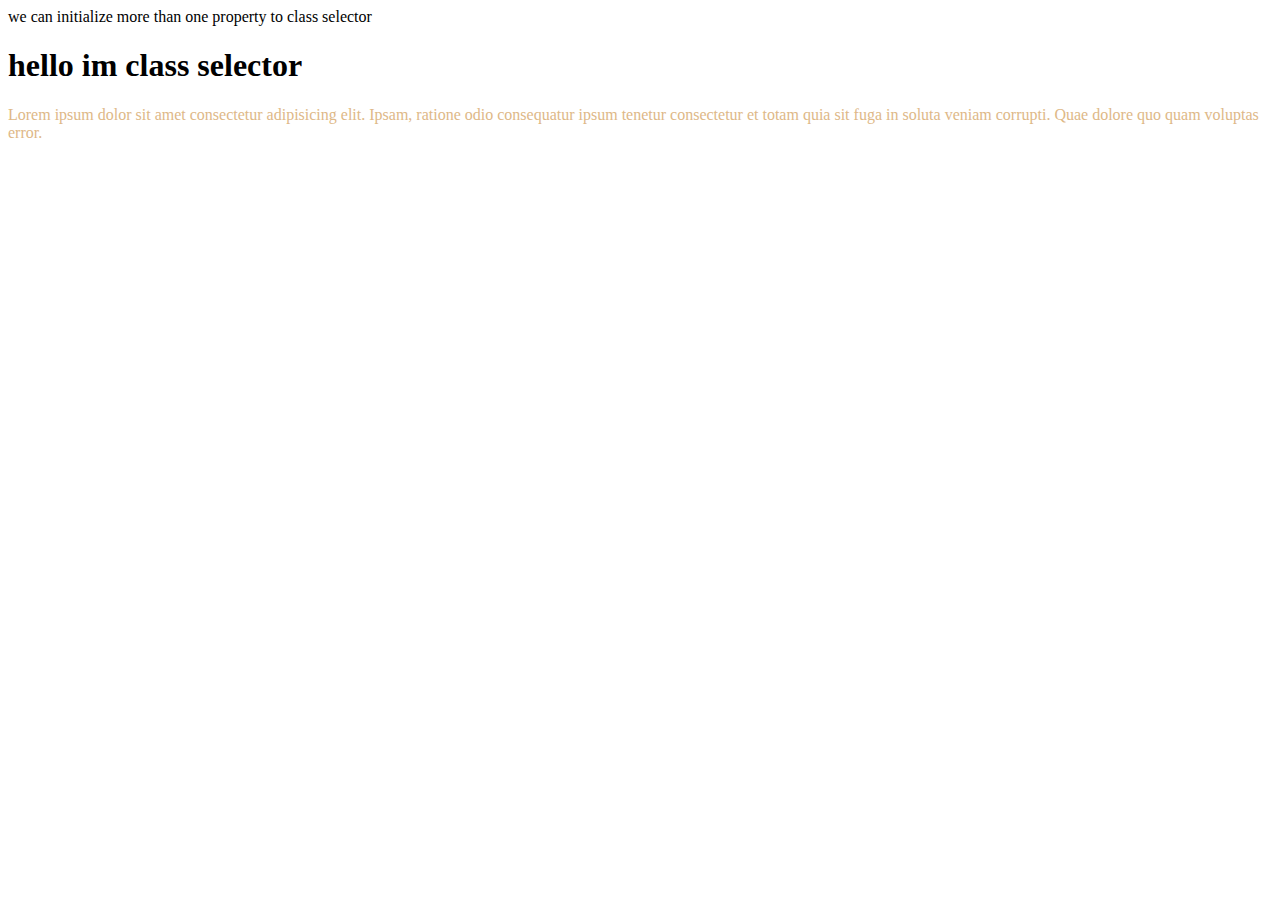
<file: HTML folder/index.html>
<!DOCTYPE html>
<html lang="en">
<head>
    <meta charset="UTF-8">
    <meta http-equiv="X-UA-Compatible" content="IE=edge">
    <meta name="viewport" content="width=device-width, initial-scale=1.0">
    <title>Document</title>
    <style>
        tag selector
        h1
        {
           color: red;
        }
        p
        {
            color: burlywood;
        }
        id selector
        #first
        {
            color: blueviolet;
        }
        #second
        {
            color: blue;
        }

        we cannot initialize two properties to one tag
        #other
        {
            font-family: cursive;
            font-weight: 1.7em;

        }
    </style>
    
</head>
<body>
    <!---<h1 id="first other">Welcome to css</h1>
    <h1 id="second">Welcome to html</h1>--->

    we can initialize more than one property to class selector
    <h1 class="first other">hello im class selector</h1>

    <p>Lorem ipsum dolor sit amet consectetur adipisicing elit. Ipsam, ratione odio consequatur ipsum tenetur consectetur et totam quia sit fuga in soluta veniam corrupti. Quae dolore quo quam voluptas error. </p>
</body>
</html>
</file>
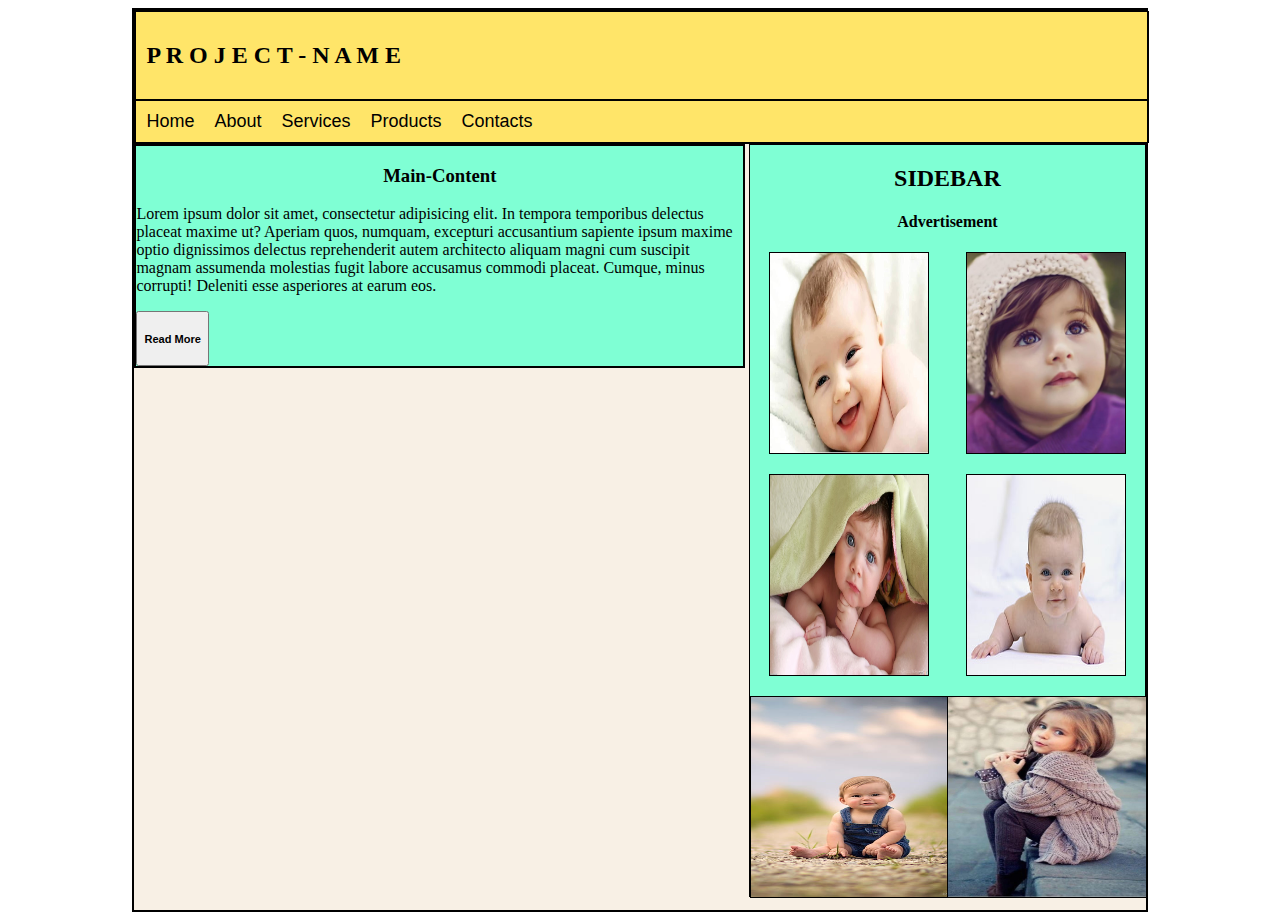
<file: HTML folder/5-Template.html>
<!DOCTYPE html>
<html lang="en">

<head>
    <meta charset="UTF-8">
    <meta http-equiv="X-UA-Compatible" content="IE=edge">
    <meta name="viewport" content="width=device-width, initial-scale=1.0">
    <title>Document</title>
</head>
<link rel="stylesheet" href="../CSS folder/5-Template.css">

<body>
    <div class="container">

        <div class="main-logo-menu">

            <div class="logo">
                <h2>
                    P R O J E C T - N A M E
                </h2>
            </div>
            <div class="menu">
                <a href="#">Home</a>
                <a href="#">About</a>
                <a href="#">Services</a>
                <a href="#">Products</a>
                <a href="#">Contacts</a>
            </div>

        </div>
        <!-- <div class="middle"> -->
        <div class="main-content">
            <h3>Main-Content</h3>
            <p>Lorem ipsum dolor sit amet, consectetur adipisicing elit. In tempora temporibus delectus placeat maxime
                ut? Aperiam quos, numquam, excepturi accusantium sapiente ipsum maxime optio dignissimos delectus
                reprehenderit autem architecto aliquam magni cum suscipit magnam assumenda molestias fugit labore
                accusamus commodi placeat. Cumque, minus corrupti! Deleniti esse asperiores at earum eos.</p>

            <button>
                <h5>Read More</h2>
            </button>
        </div>
        <!-- <div class="heading-box1">
                <div class="h-box">
                    <div class="h-box1">
        
                    </div>
                    <div class="h-box2">
        
                    </div>
                </div>
        
            </div> -->

        <div class="Sidebar">
            <h2>SIDEBAR</h2>
            <h4>Advertisement</h4>
            <div class="BOX1">

                <div class="box1">
                    <img src="../images/babypic-1.jpg">

                </div>
                <div class="box2">
                    <img src="../images/baby-pic-2.jpg">
                </div>
            </div>
            <div class="BOX2">
                <div class="box3">
                    <img src="../images/babypic-3.jpg">
                </div>
                <div class="box4">
                    <img src="../images/babypic-4.jpg">
                </div>
            </div>

            <div class="BOX3">

                <div class="box5">
                    <img src="../images/babypic-7.jpg">

                </div>
                <div class="box6">
                    <img src="../images/babypic-6.jpg">
                </div>


            </div>



        </div>

        <!-- </div> -->

    </div>
</body>

</html>
</file>
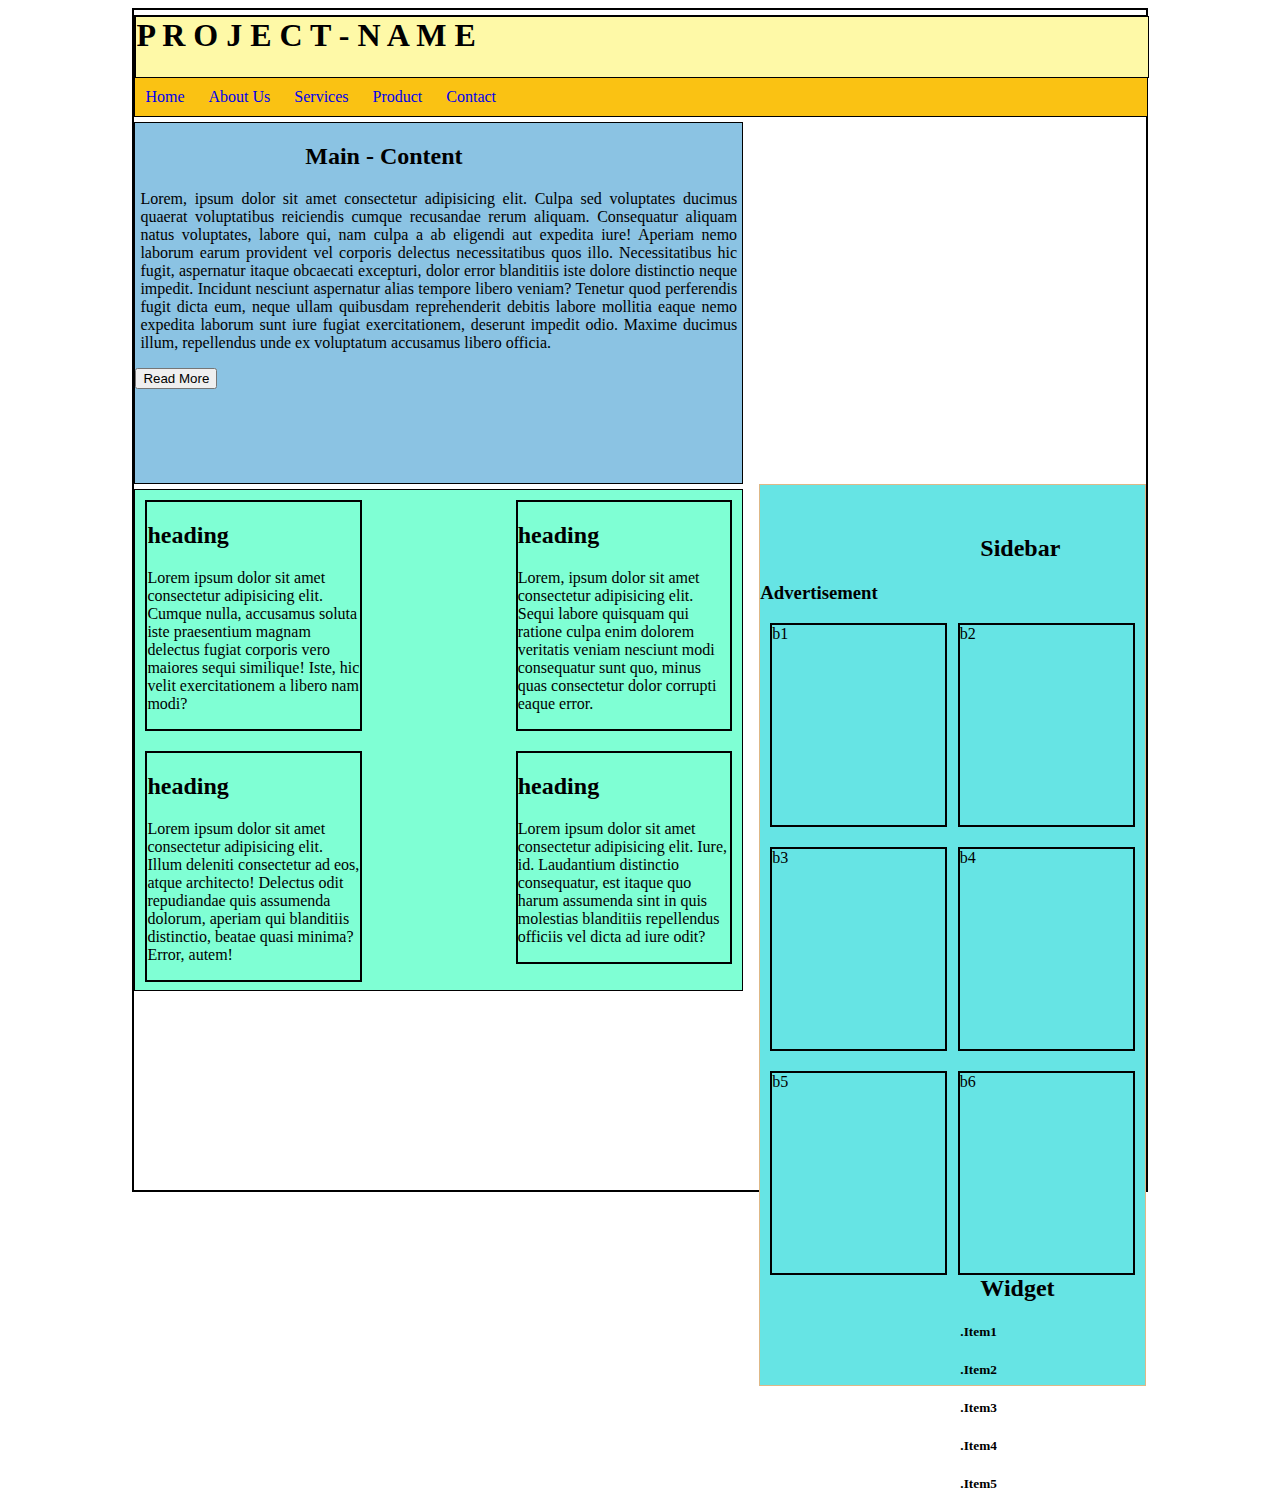
<file: HTML folder/6-Template.html>
<!DOCTYPE html>
<html lang="en">

<head>
    <meta charset="UTF-8">
    <meta http-equiv="X-UA-Compatible" content="IE=edge">
    <meta name="viewport" content="width=device-width, initial-scale=1.0">
    <title>Document</title>
</head>
<link rel="stylesheet" href="../CSS folder/6-Template.css">

<body>
    <!-- mainbox -->
    <div class="Wrapper">
        <div class="main-logo-menu">
            <div class="logo">
                <h1>P R O J E C T - N A M E</h1>
            </div>
            <div class="menu">
                <a href="#">Home</a>
                <a href="#">About Us</a>
                <a href="#">Services</a>
                <a href="#">Product</a>
                <a href="#">Contact</a>
            </div>


        </div>

        <div class="left-slider">

            <div class="con1">
                <h2>Main - Content</h2>
                <p>Lorem, ipsum dolor sit amet consectetur adipisicing elit. Culpa sed voluptates ducimus quaerat
                    voluptatibus reiciendis cumque recusandae rerum aliquam. Consequatur aliquam natus voluptates, labore
                    qui, nam culpa a ab eligendi aut expedita iure! Aperiam nemo laborum earum provident vel corporis
                    delectus necessitatibus quos illo. Necessitatibus hic fugit, aspernatur itaque obcaecati excepturi,
                    dolor error blanditiis iste dolore distinctio neque impedit. Incidunt nesciunt aspernatur alias tempore
                    libero veniam? Tenetur quod perferendis fugit dicta eum, neque ullam quibusdam reprehenderit debitis
                    labore mollitia eaque nemo expedita laborum sunt iure fugiat exercitationem, deserunt impedit odio.
                    Maxime ducimus illum, repellendus unde ex voluptatum accusamus libero officia.</p>
    
                <button>Read More</button>
            </div>

        </div>

        <div class="con3">

            <div class="head1">
                <h2>heading</h2>

                <p>Lorem ipsum dolor sit amet consectetur adipisicing elit. Cumque nulla, accusamus soluta iste
                    praesentium magnam delectus fugiat corporis vero maiores sequi similique! Iste, hic velit
                    exercitationem a libero nam modi?</p>
            </div>
            <div class="head2">
                <h2>heading</h2>

                <p>Lorem, ipsum dolor sit amet consectetur adipisicing elit. Sequi labore quisquam qui ratione culpa
                    enim dolorem veritatis veniam nesciunt modi consequatur sunt quo, minus quas consectetur dolor
                    corrupti eaque error.</p>
            </div>
            <div class="head3">
                <h2>heading</h2>

                <p>Lorem ipsum dolor sit amet consectetur adipisicing elit. Illum deleniti consectetur ad eos, atque
                    architecto! Delectus odit repudiandae quis assumenda dolorum, aperiam qui blanditiis distinctio,
                    beatae quasi minima? Error, autem!</p>
            </div>
            <div class="head4">
                <h2>heading</h2>

                <p>Lorem ipsum dolor sit amet consectetur adipisicing elit. Iure, id. Laudantium distinctio consequatur,
                    est itaque quo harum assumenda sint in quis molestias blanditiis repellendus officiis vel dicta ad
                    iure odit?</p>
            </div>
        </div>


        <div class="right-slider">

            <div class="con2">
                <h2>Sidebar</h2>
                <h3>Advertisement</h3>
                <div class="BOX1">
    
                    <div class="box1">
                        b1
                    </div>
                    <div class="box2">
                        b2
                    </div>
    
                </div>
    
                <div class="BOX2">
    
                    <div class="box3">
                        b3
                    </div>
                    <div class="box4">
                        b4
                    </div>
    
                </div>
    
                <div class="BOX3">
    
                    <div class="box5">
                        b5
                    </div>
                    <div class="box6">
                        b6
                    </div>
    
                </div>
    
                 
                <!-- <h2>Widjet</h2>
    
                    <ul>
                        <li class="list">list 1</li>
                        <li class="list">list 2</li>
                        <li class="list">list 3</li>
                        <li class="list">list 4</li>
                        
                    </ul> -->
                <!-- <h4>list1</h4>
                    <h4>list2</h4>
                    <h4>list3</h4>
                    <h4>list4</h4> -->

                    
                    <div class="widget">
                     <h2>Widget</h2>
                    <h5>.Item1</h5>
                    <h5>.Item2</h5>
                    <h5>.Item3</h5>
                    <h5>.Item4</h5>
                    <h5>.Item5</h5>
                      </div>
    
            </div>

            
        </div>
     
        

       





    </div>
</body>

</html>
</file>
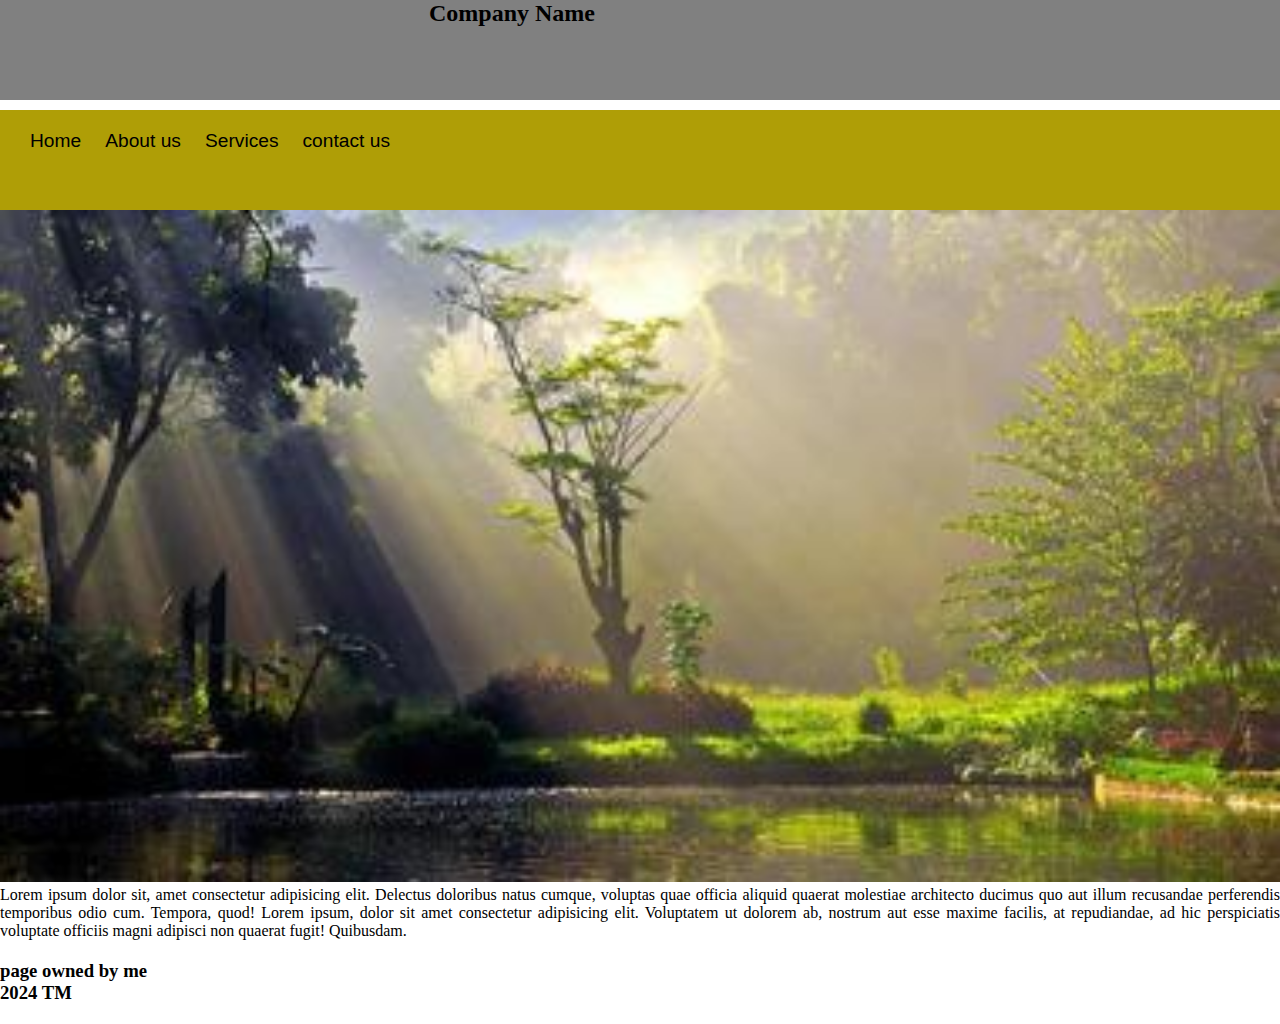
<file: HTML folder/first layout.html>
<!DOCTYPE html>
<html lang="en">
<head>
    <meta charset="UTF-8">
    <meta http-equiv="X-UA-Compatible" content="IE=edge">
    <meta name="viewport" content="width=device-width, initial-scale=1.0">
    <title>document</title>
    <link rel="stylesheet" href="../CSS folder/first layout.css">
    
</head>

<body>
    <div class="Wrapper">

        <div class="header">
            <h2>Company Name</h2>
        </div>
    <div class="menu">
        <a href="#">Home</a>
        <a href="#">About us</a>
        <a href="#">Services</a>
        <a href="#">contact us</a>
    </div>

    <div class="slider">
        <img src="../images/img2.jpg" alt=""img>
    </div>
    <div class="con">
        <p>
            Lorem ipsum dolor sit, amet consectetur adipisicing elit. Delectus doloribus natus cumque, voluptas quae officia aliquid quaerat molestiae architecto ducimus quo aut illum recusandae perferendis temporibus odio cum. Tempora, quod!
            Lorem ipsum, dolor sit amet consectetur adipisicing elit. Voluptatem ut dolorem ab, nostrum aut esse maxime facilis, at repudiandae, ad hic perspiciatis voluptate officiis magni adipisci non quaerat fugit! Quibusdam.
        </p>
    </div>

    <div class="footer">
        <h3>
            page owned by me
        </h3>
        <h3>
            2024 TM
        </h3>
    </div>
    </div>

</body>
</html>
</file>
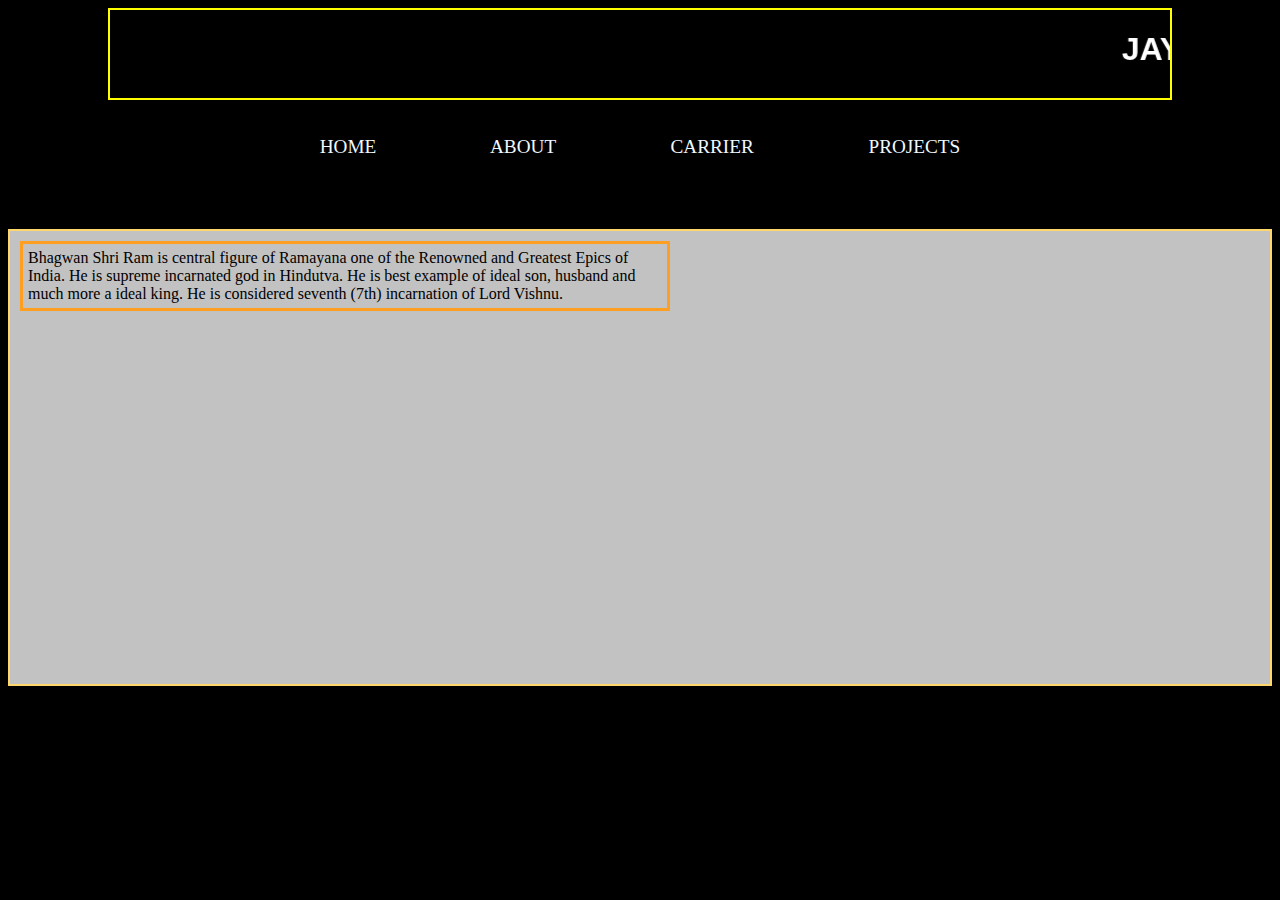
<file: HTML folder/first web page.html>
<!DOCTYPE html>
<html lang="en">
<head>
    <title>Web First</title>
    <link rel="stylesheet" href="../CSS folder/first web page copy.css">
</head>
<body>
   <div class="heading"><h1><marquee>JAY SHREE RAM</marquee></h1></div>   
    <DIV>
        <DIV class="para">
                
                 <a href="facebook.com">HOME</a>  <a href="youtube.com">ABOUT</a> <a href="instagram.com">CARRIER</a> <a href="w3shchool.com"CONTACT></a> <a href="giristechhub.com">PROJECTS</a> 
                   
        </DIV>
        <div class="boxy">
            <div class="paragraph">
                    Bhagwan Shri Ram is central figure of Ramayana one of the Renowned and Greatest Epics of India. He is supreme incarnated
                    god in Hindutva. He is best example of ideal son, husband and much more a ideal king. He is considered seventh (7th) 
                    incarnation of Lord Vishnu.
            </div> <br>
                <form class="form">

                    First Nane <br><input type="text"><br>
                    Second Name<br><input type="text" >
                    <p style="color: aliceblue;">Gender</p>
                    <input type="checkbox">
                    1.Male<br><input type="checkbox">
                    2.Feale<br><input type="checkbox">
                    3.Other<br>
                    <br>
                    <input type="submit"><br>
                </form>
            </p>

        </div>
    </DIV> 
</body>
</html>
</file>
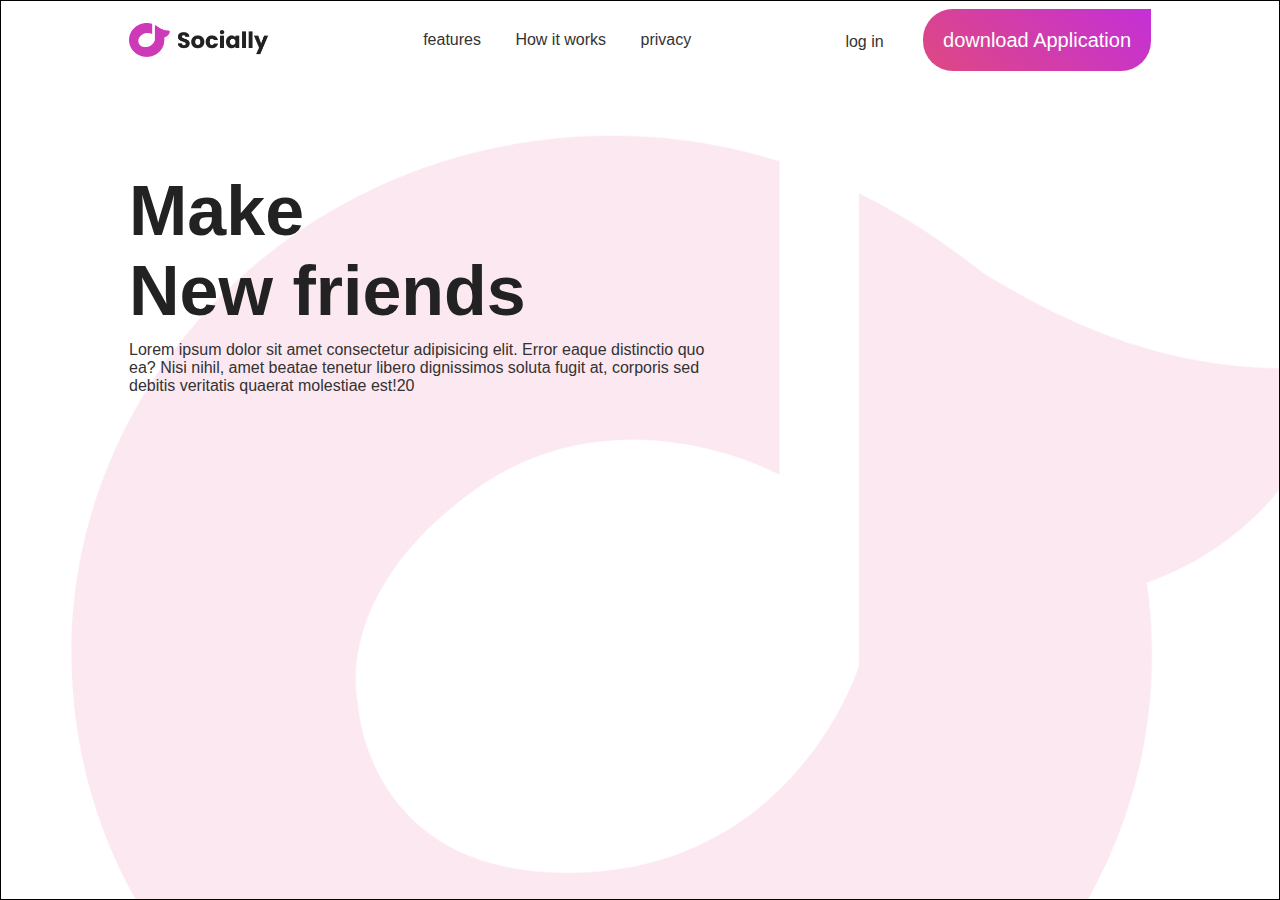
<file: HTML folder/Layout-7.html>
<!DOCTYPE html>
<html lang="en">

<head>
    <meta charset="UTF-8">
    <meta http-equiv="X-UA-Compatible" content="IE=edge">
    <meta name="viewport" content="width=device-width, initial-scale=1.0">
    <title>Animated Website Design</title>
</head>
<link rel="stylesheet" href="../CSS folder/Layout-7.css">

<body>
    <div class="hero">

        <nav>
            <img src="../images/logo.png" class="logo">
            <ul>
                <li><a href="#">features</a></li>
                <li><a href="#">How it works</a></li>
                <li><a href="#">privacy</a></li>
            </ul>
            <div>
                <a href="#" class="login-btn">log in</a>
                <a href="#" class="btn">download Application</a>
            </div>
        </nav>
        <div class="content">
            <h1 class="Anim"> Make<br>New friends</h1>
            <p class="Anim">
                Lorem ipsum dolor sit amet consectetur adipisicing elit. Error eaque distinctio quo ea? Nisi nihil, amet
                beatae tenetur libero dignissimos soluta fugit at, corporis sed debitis veritatis quaerat molestiae
                est!20

            </p>
            <a href="#" class="btn anim">Join now</a>
        </div>
        <img src="../images/pic.png" class="feature-img anim">
    </div>
</body>

</html>
</file>
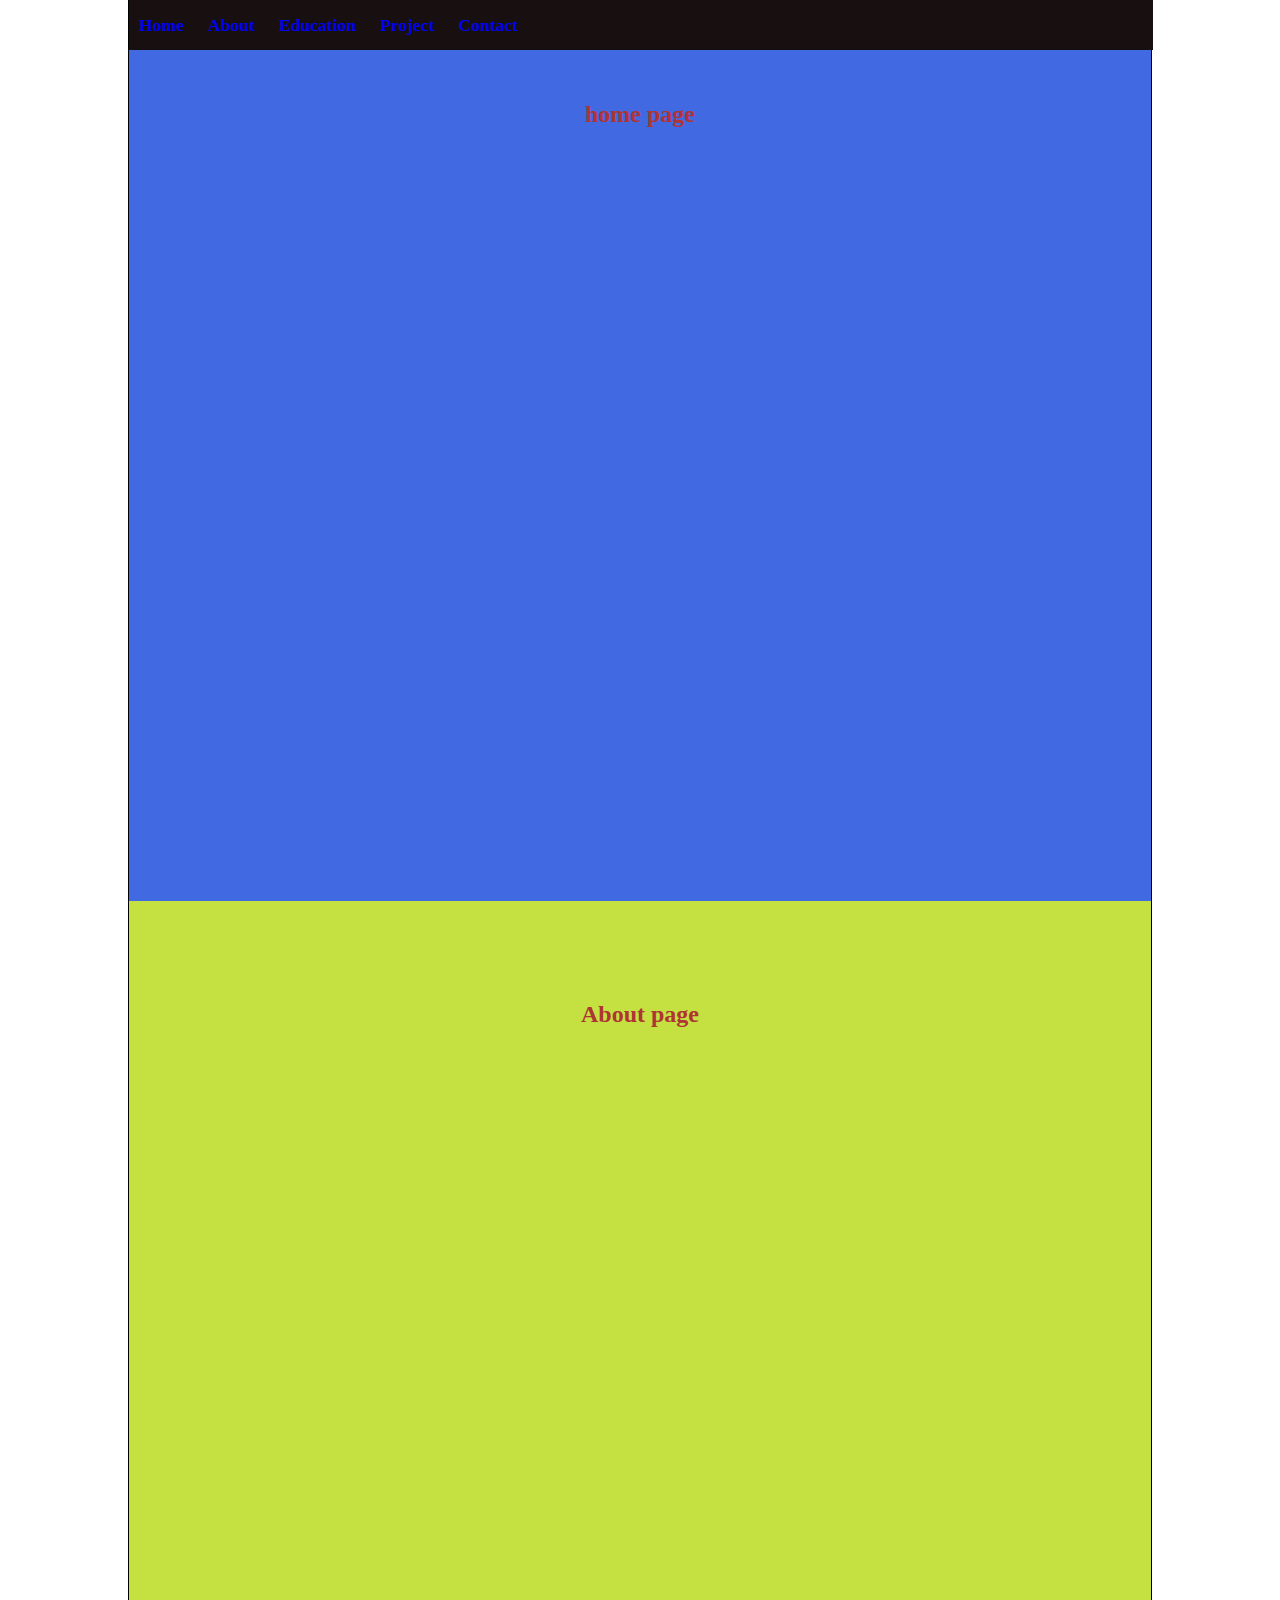
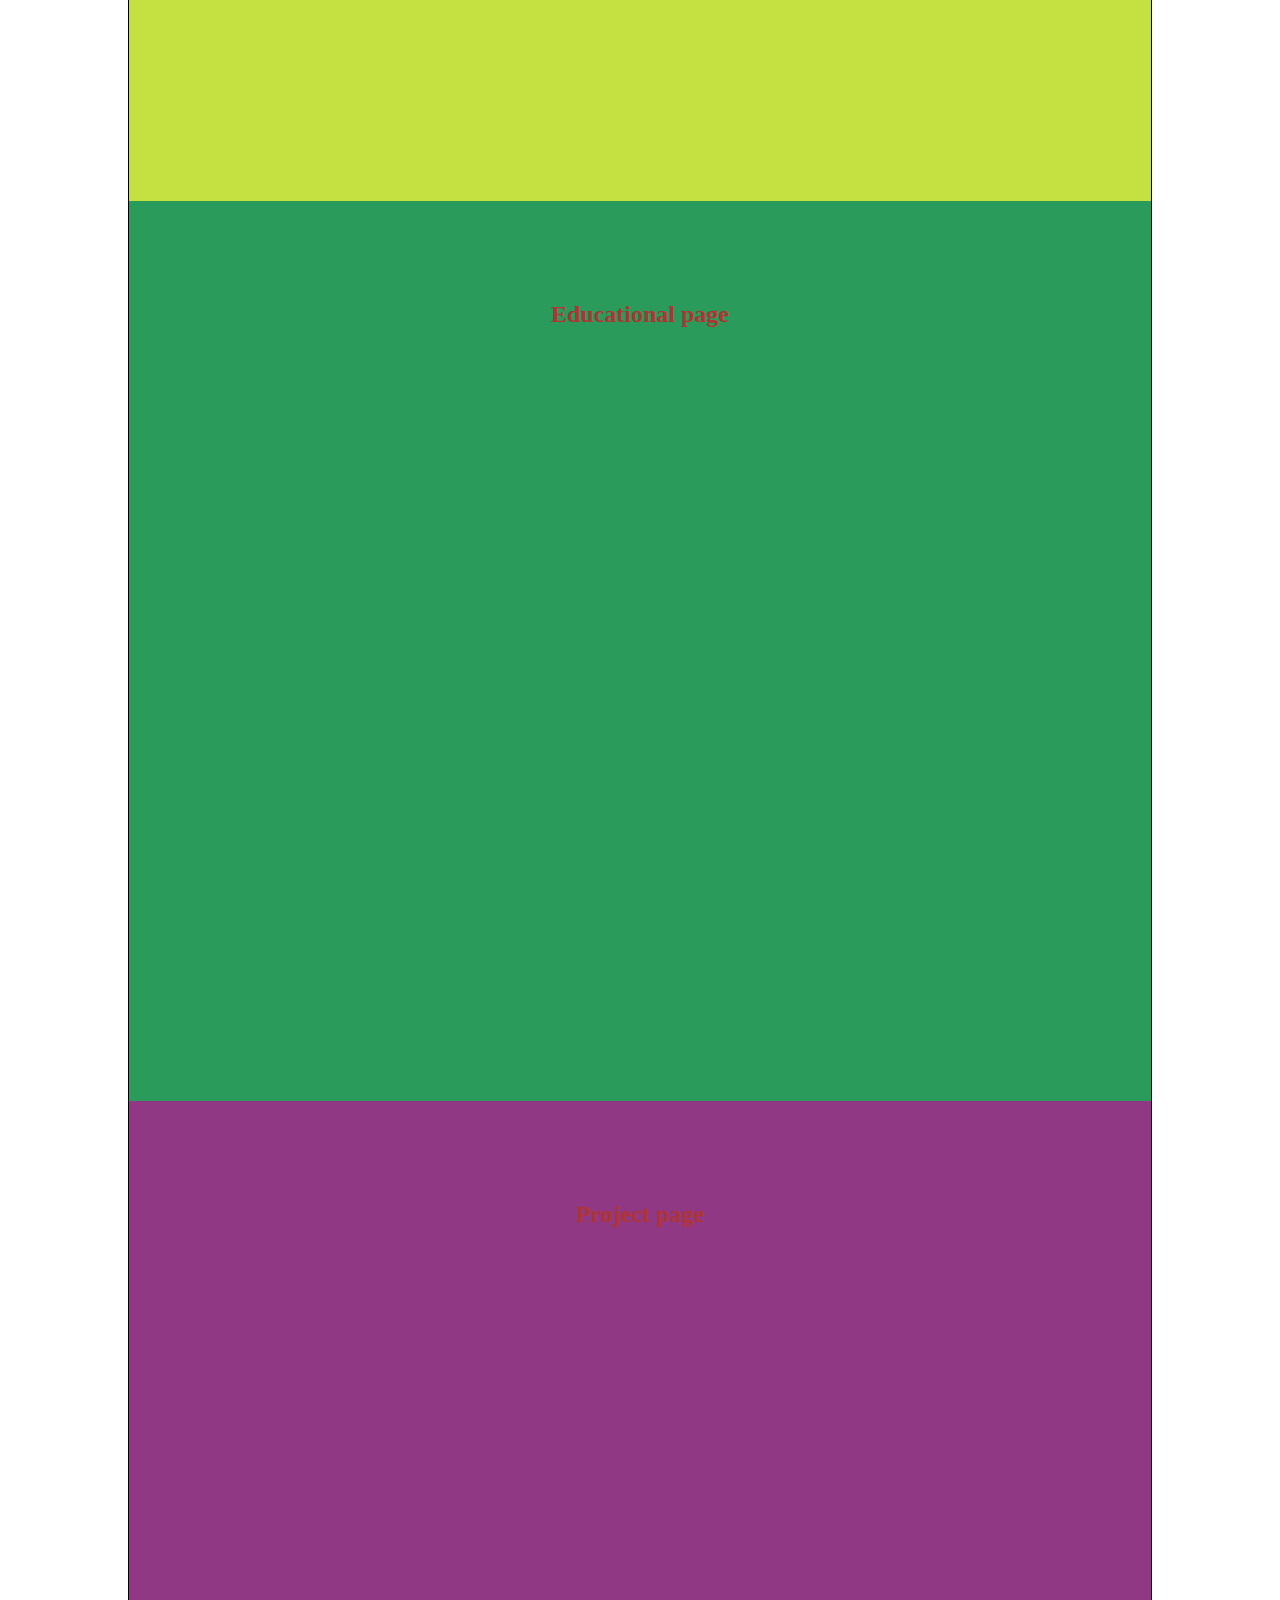
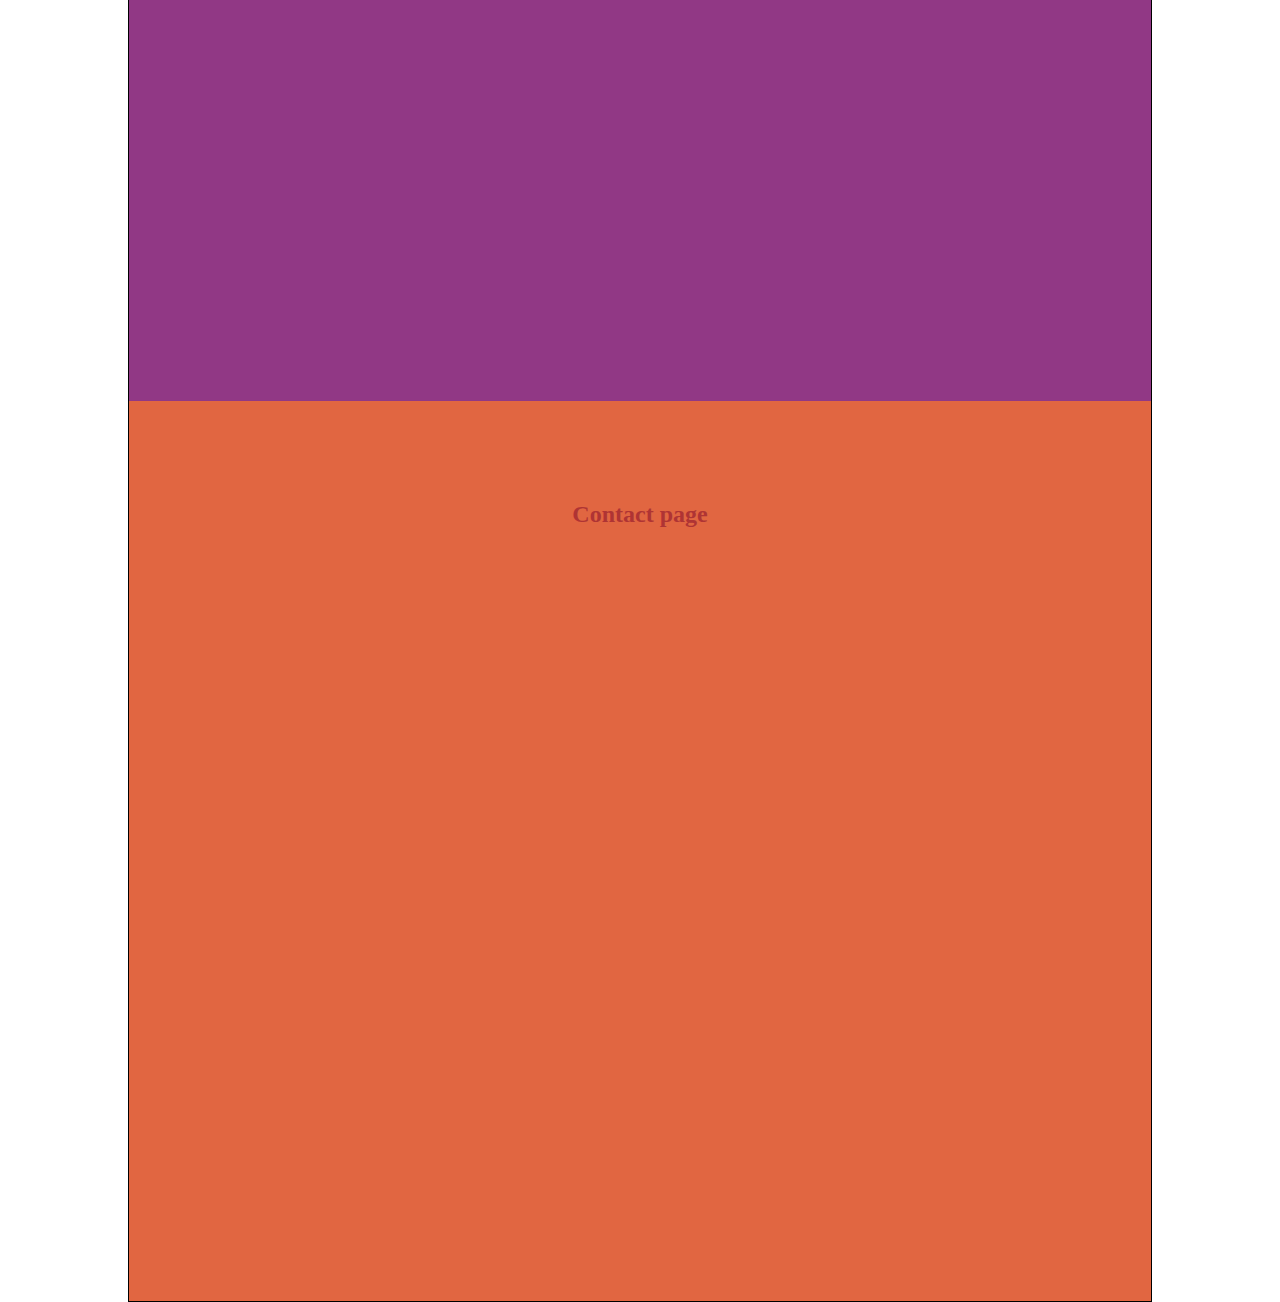
<file: HTML folder/layout-8.html>
<!DOCTYPE html>
<html lang="en">

<head>
    <meta charset="UTF-8">
    <meta http-equiv="X-UA-Compatible" content="IE=edge">
    <meta name="viewport" content="width=device-width, initial-scale=1.0">
    <title>Document</title>

</head>
<link rel="stylesheet" href="../CSS folder/layout-8.css">

<body>
    <div class="box">
        <nav>
            <ul>
                <li><a href="#section1">Home</a></li>
                <li><a href="#section2">About</a></li>
                <li><a href="#section3">Education</a></li>
                <li><a href="#section4">Project</a></li>
                <li><a href="#section5">Contact</a></li>
            </ul>
        </nav>

        <div id="section1">
            <h2>home page</h2>
        </div>

        <div id="section2">
            <h2>About page</h2>
        </div>

        <div id="section3">
            <h2>Educational page</h2>
        </div>

        <div id="section4">
            <h2>Project page</h2>
        </div>

        <div id="section5">
            <h2>Contact page</h2>
        </div>

    </div>
</body>

</html>
</file>
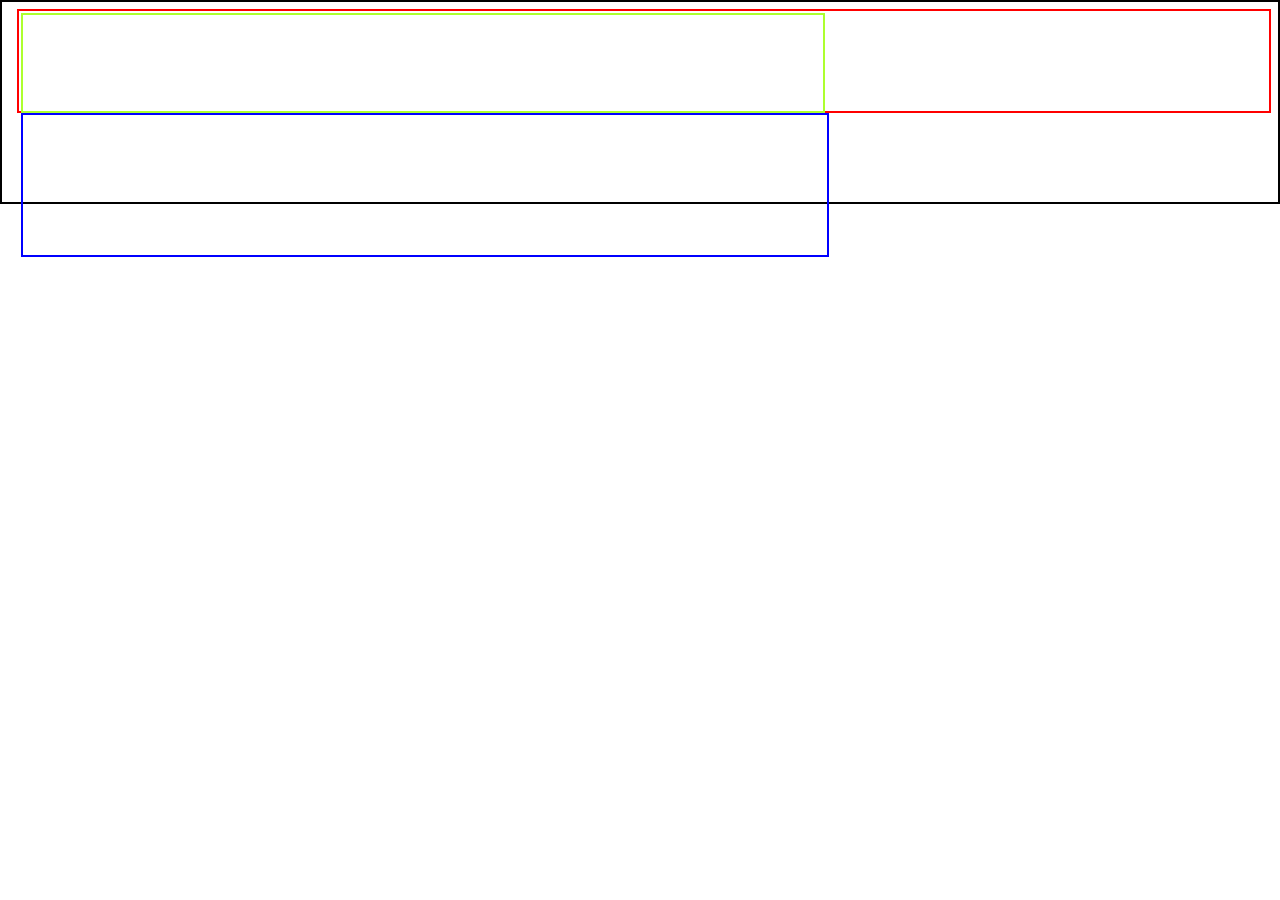
<file: HTML folder/practice1st layout.html>
<!DOCTYPE html>
<html lang="en">
<head>
    <meta charset="UTF-8">
    <meta http-equiv="X-UA-Compatible" content="IE=edge">
    <meta name="viewport" content="width=device-width, initial-scale=1.0">
    <title>Document</title>
    <link rel="stylesheet" href="file.css">
</head>
<link rel="stylesheet" href="../CSS folder/practice1st layout.css">
<body class="body">
    <div class="maindiv">
        <table>
            <tr>
                <td>
                    <div class="logo">

                    </div>
                    <div class="menu">

                    </div>
                </td>
                    
                
                
                    
                

    </div>
   
</body>
</html>
</file>
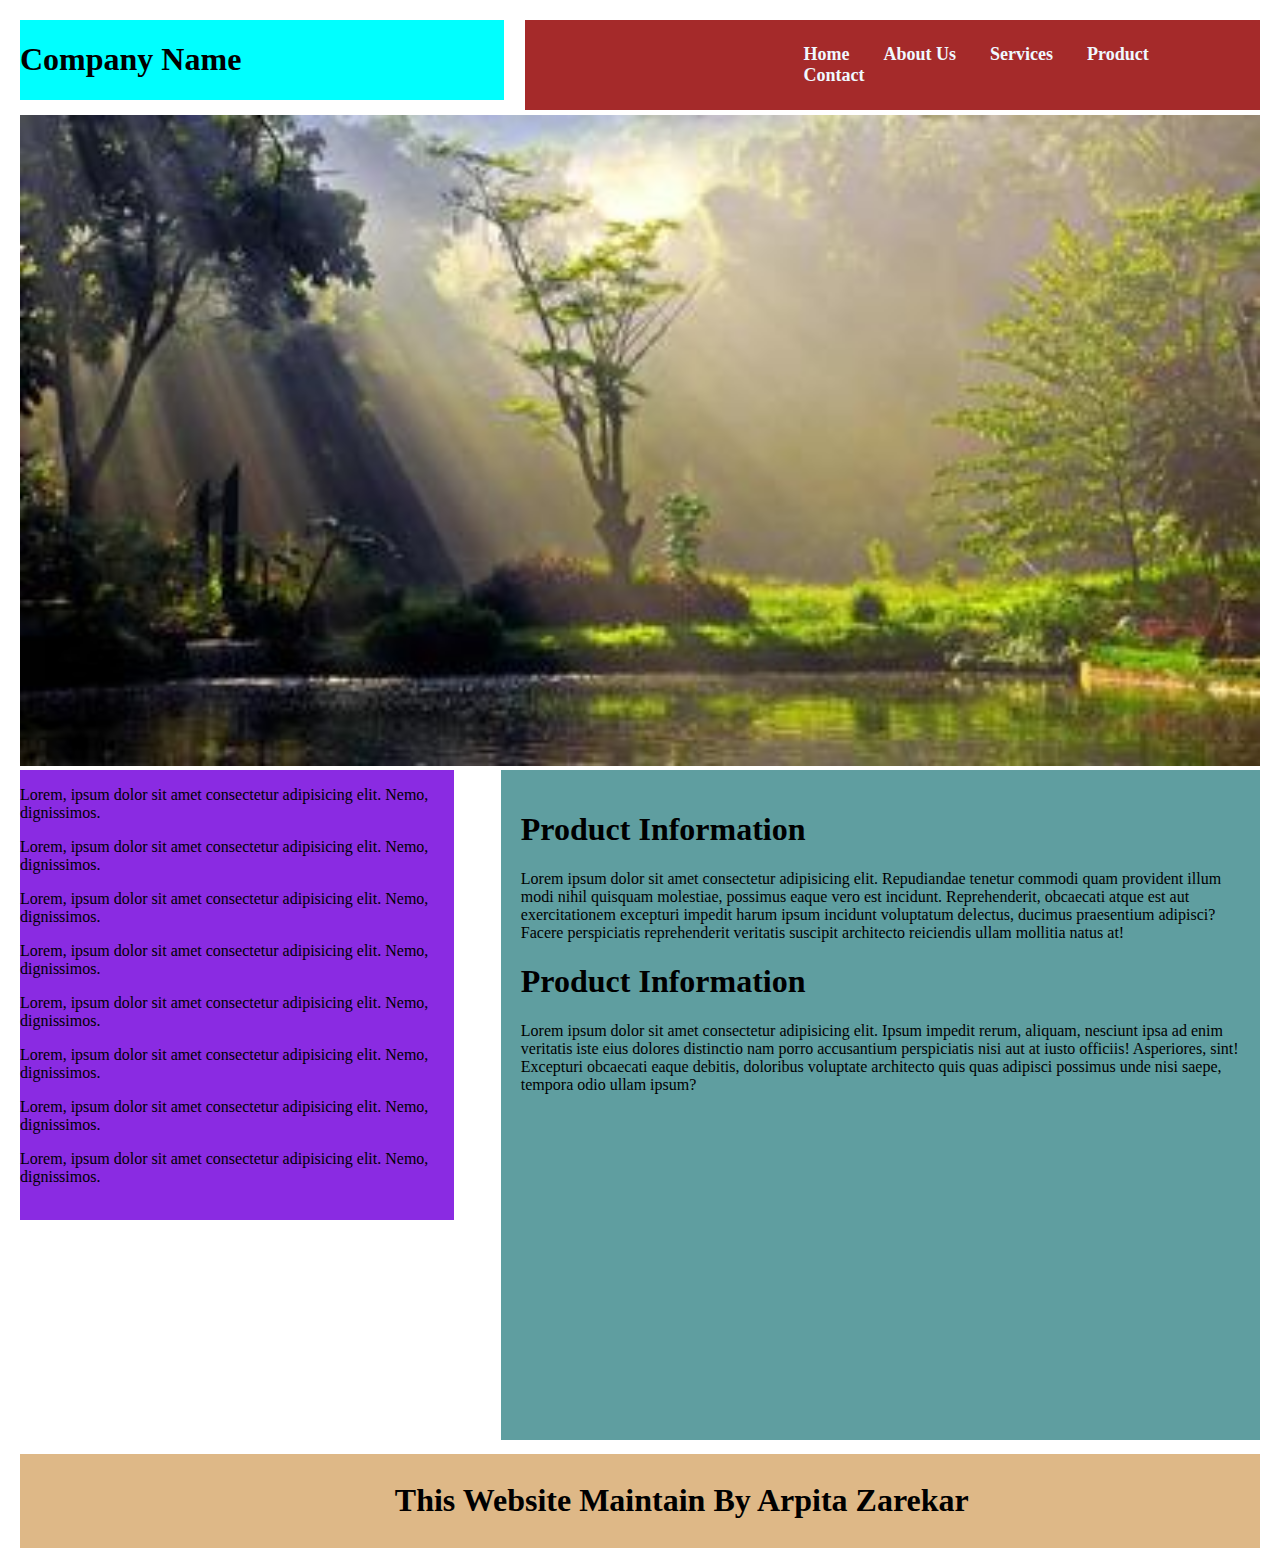
<file: HTML folder/second layout.html>
<!DOCTYPE html>
<html lang="en">
<head>
    <meta charset="UTF-8">
    <meta http-equiv="X-UA-Compatible" content="IE=edge">
    <meta name="viewport" content="width=device-width, initial-scale=1.0">
    <title>Document</title>
    <style>
        body
        {
            padding: 0;
            margin: 20px;
        }
        .container
        {
            height: auto;
        }
        .heading
        {
            background-color: aqua;
            width: 39%;
            float: left;
        }
        .menu
        {
            background-color: brown;
            width: 58%;
            float: right;
           padding: 8px;
        }
        ul{
            margin-left: 30%;
        }
        li{
            list-style: none;
            display: inline;
        }
        a{
            
            text-decoration: none;
            color: aliceblue;
            
            margin: 15px;
            font-weight: bold;
            font-size: large;
        }
        .carousel img
        {
            margin-top: 5px;
            width: 100%;
        }
        .news
        {
            float: left;
            width: 35%;
            height: 50vh;
            background-color: blueviolet;
        }
        .p
        {
            padding: 20px;
            float: right;
            width: 58%;
            background-color: cadetblue;
            height: 70vh;
        }
        .slider
        {
           height: 76vh;
        }
        .footer
        {
            padding: 7px;
            background-color: burlywood;
        }
        .footer footer
        {
            margin-left: 30%;
        }
    </style>
</head>
<body>
    <div class="container">
        <div class="header">
            <div class="heading">
                <h1>Company Name</h1>
            </div>
            <div class="menu">
                <nav>
                    <ul>
                        <li><a href="#">Home</a></li>
                        <li><a href="#">About Us</a></li>
                        <li><a href="#">Services</a></li>
                        <li><a href="#">Product</a></li>
                        <li><a href="#">Contact</a></li>
                    </ul>
                </nav>
            </div>
        </div>
        <div class="carousel">
            <img src="../images/img2.jpg" alt="">
        </div>
        <div class="slider">
            <div class="news">
                <p>Lorem, ipsum dolor sit amet consectetur adipisicing elit. Nemo, dignissimos.</p>
                <p>Lorem, ipsum dolor sit amet consectetur adipisicing elit. Nemo, dignissimos.</p>
                <p>Lorem, ipsum dolor sit amet consectetur adipisicing elit. Nemo, dignissimos.</p>
                <p>Lorem, ipsum dolor sit amet consectetur adipisicing elit. Nemo, dignissimos.</p>
                <p>Lorem, ipsum dolor sit amet consectetur adipisicing elit. Nemo, dignissimos.</p>
                <p>Lorem, ipsum dolor sit amet consectetur adipisicing elit. Nemo, dignissimos.</p>
                <p>Lorem, ipsum dolor sit amet consectetur adipisicing elit. Nemo, dignissimos.</p>
                <p>Lorem, ipsum dolor sit amet consectetur adipisicing elit. Nemo, dignissimos.</p>
            </div>
            <div class="p">
                <div class="product1">
                    <h1>Product Information</h1>
                    <p>Lorem ipsum dolor sit amet consectetur adipisicing elit. Repudiandae tenetur commodi quam provident illum modi nihil quisquam molestiae, possimus eaque vero est incidunt. Reprehenderit, obcaecati atque est aut exercitationem excepturi impedit harum ipsum incidunt voluptatum delectus, ducimus praesentium adipisci? Facere perspiciatis reprehenderit veritatis suscipit architecto reiciendis ullam mollitia natus at!</p>
                </div>
                <div class="product2">
                    <h1>Product Information</h1>
                    <p>Lorem ipsum dolor sit amet consectetur adipisicing elit. Ipsum impedit rerum, aliquam, nesciunt ipsa ad enim veritatis iste eius dolores distinctio nam porro accusantium perspiciatis nisi aut at iusto officiis! Asperiores, sint! Excepturi obcaecati eaque debitis, doloribus voluptate architecto quis quas adipisci possimus unde nisi saepe, tempora odio ullam ipsum?</p>
                </div>
            </div>
           
        </div>
        <div class="footer">
            <footer>
                <h1>This Website Maintain By Arpita Zarekar</h1>
            </footer>
        </div>
    </div>
</body>
</html>
</file>
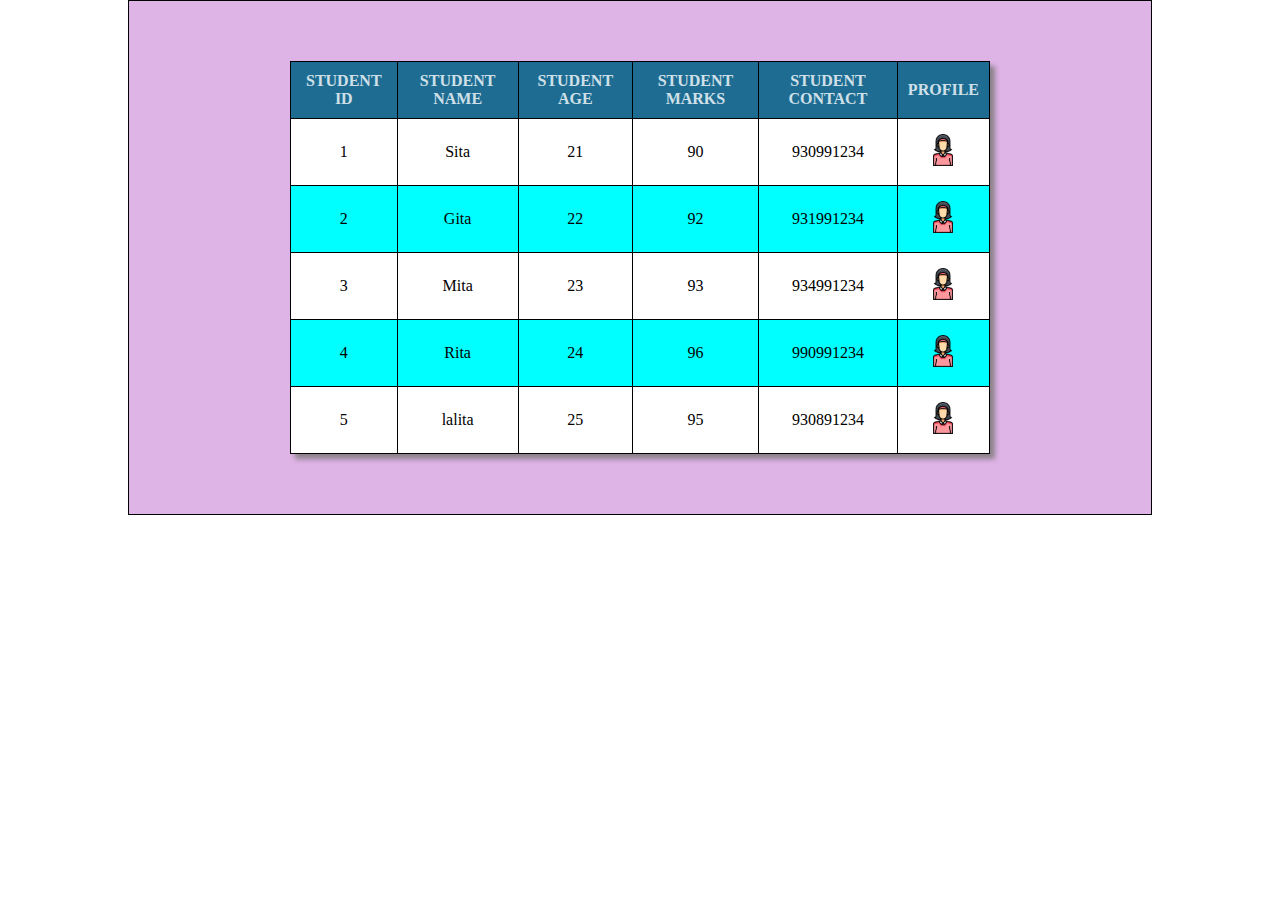
<file: HTML folder/Table.html>
<!DOCTYPE html>
<html lang="en">
<head>
    <meta charset="UTF-8">
    <meta http-equiv="X-UA-Compatible" content="IE=edge">
    <meta name="viewport" content="width=device-width, initial-scale=1.0">
    <title>Document</title>
    <link rel="stylesheet" href="../CSS folder/table.css">
</head>
<body>
    <div class="box">
        <center>

            <table>
                <tr>
                    <th>STUDENT ID</th>
                    <th>STUDENT NAME</th>
                    <th>STUDENT AGE</th>
                    <th>STUDENT MARKS</th>
                    <th>STUDENT CONTACT</th>
                    <th>PROFILE</th>
                </tr>
    
                <tr>
                    <td>1</td>
                    <td>Sita</td>
                    <td>21</td>
                    <td>90</td>
                    <td>930991234</td>
                    <td><img src="../images/icon1.jpg.png" width="32px" height="32px"></td>
    
                </tr>
    
                <tr>
                    <td>2</td>
                    <td>Gita</td>
                    <td>22</td>
                    <td>92</td>
                    <td>931991234</td>
                    <td><img src="../images/icon1.jpg.png" width="32px" height="32px"></td>
    
                </tr>
    
                <tr>
                    <td>3</td>
                    <td>Mita</td>
                    <td>23</td>
                    <td>93</td>
                    <td>934991234</td>
                    <td><img src="../images/icon1.jpg.png" width="32px" height="32px"></td>
    
                </tr>
                <tr>
                    <td>4</td>
                    <td>Rita</td>
                    <td>24</td>
                    <td>96</td>
                    <td>990991234</td>
                    <td><img src="../images/icon1.jpg.png" width="32px" height="32px"></td>
    
                </tr>
                <tr>
                    <td>5</td>
                    <td>lalita</td>
                    <td>25</td>
                    <td>95</td>
                    <td>930891234</td>
                    <td><img src="../images/icon1.jpg.png" width="32px" height="32px"></td>
    
                </tr>
            </table>
        </center>
        

    </div>
</body>
</html>
</file>
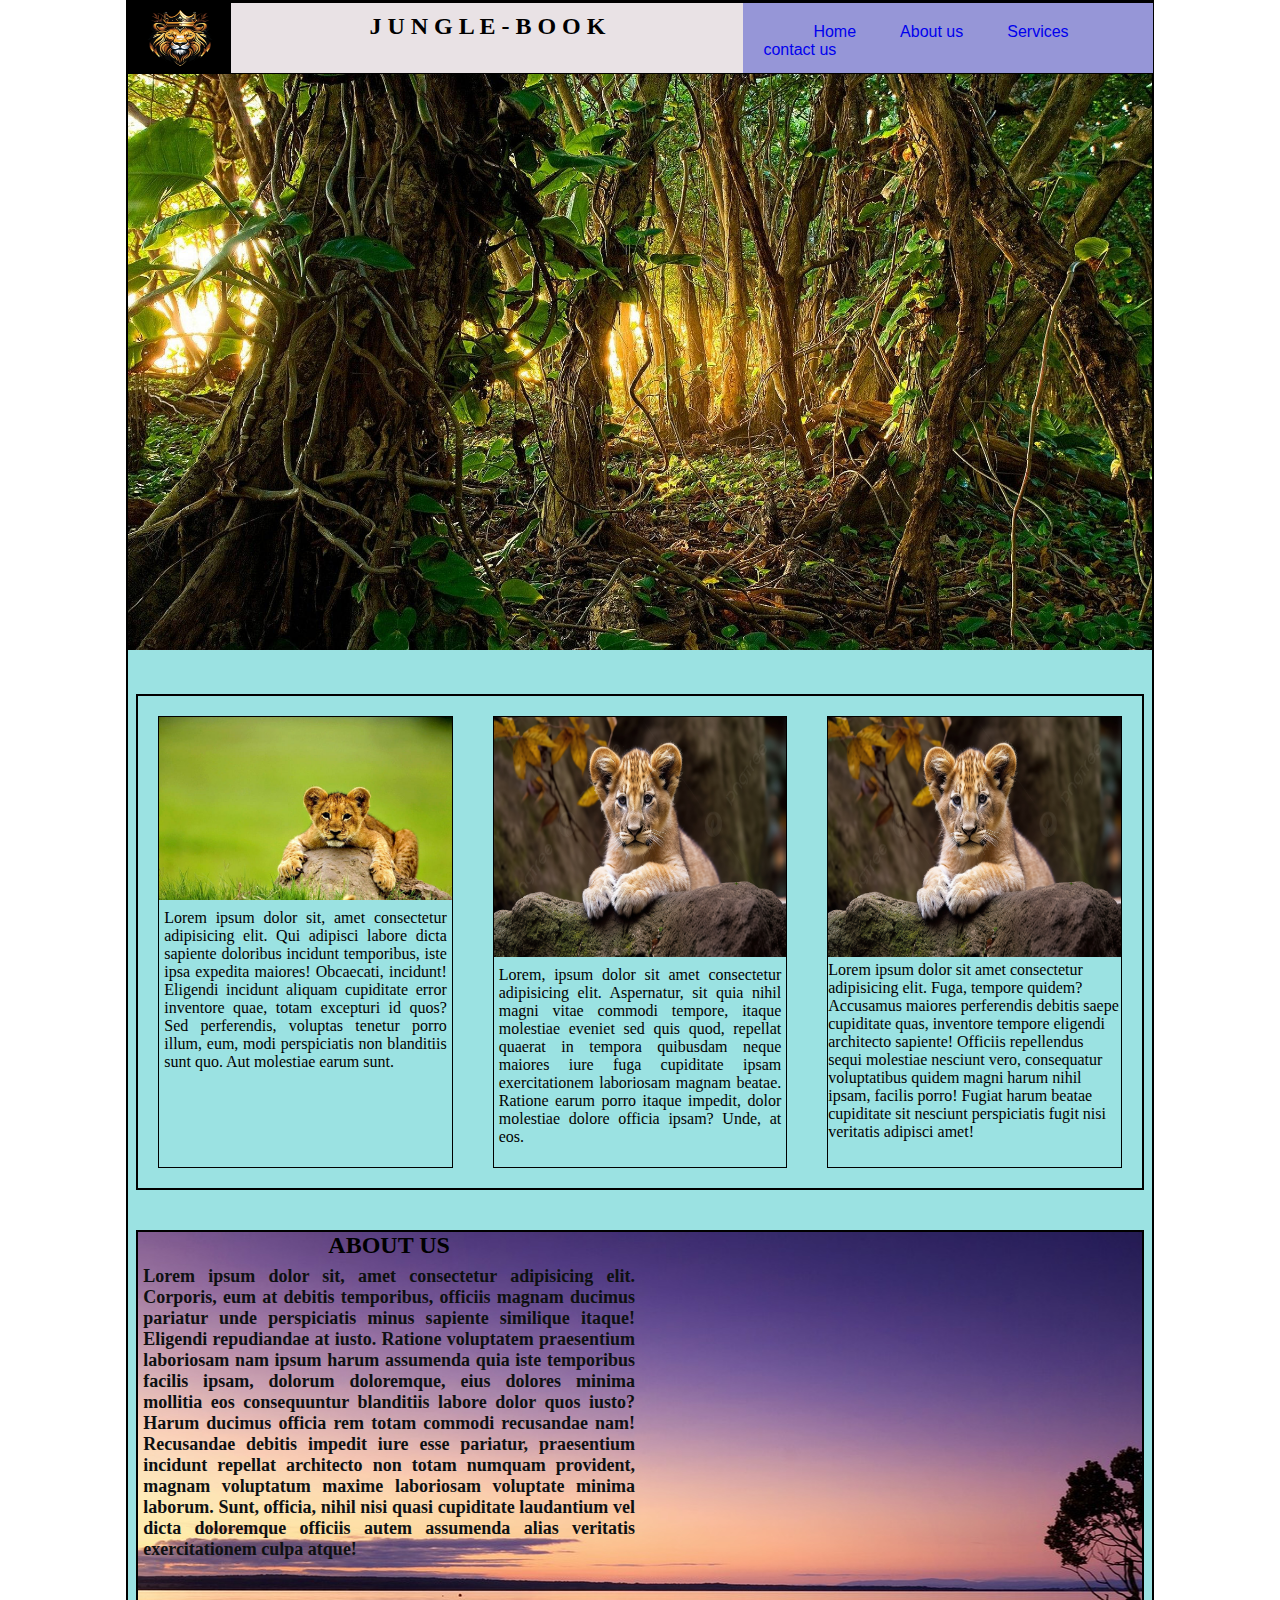
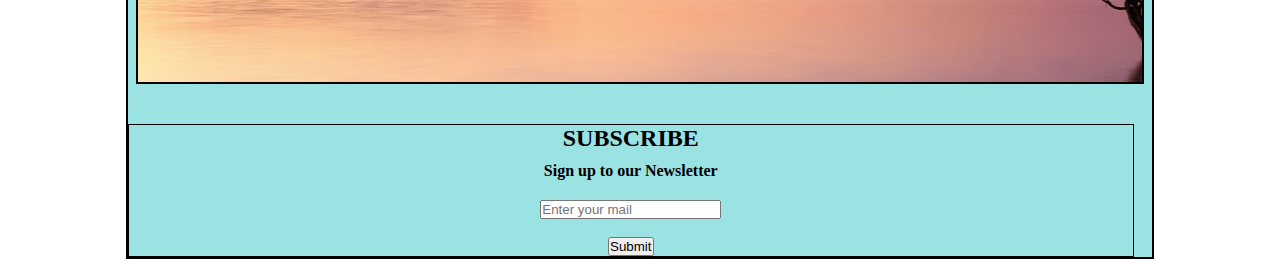
<file: HTML folder/Third template.html>
<!DOCTYPE html>
<html lang="en">

<head>
   <meta charset="UTF-8">
   <meta http-equiv="X-UA-Compatible" content="IE=edge">
   <meta name="viewport" content="width=device-width, initial-scale=1.0">
   <title>Document</title>
   <style>
      * {
         padding: 0;
         margin: 0;
         box-sizing: border box;
      }

      .cont {
         width: 80%;
         min-height: auto;
         background-color: rgb(155, 226, 226);
         border: 2px solid black;
         margin: auto;
      }

      .cont img {
         width: 100%;
         margin-top: 0px;
      }

      .main {
         width: 100%;
         min-height: 70px;
         display: flex;
         background-color: rgb(233, 226, 229);
         border: 1px solid black;

      }

      .main .logo {
         width: 10%;
         height: 70px;
         background-color: black;
         /* float:left; */

      }

      .logo img {
         width: 100%;
         height: 100%;

      }

      .main .name {
         width: 50%;
         height: 70px;


      }

      .name h2 {
         text-align: center;
         text-decoration: none;
         margin: 10px 40px;
         /* text-emphasis-color: white; */
         /* margin-top: 10px; */
      }

      .main .menu {
         width: 40%;
         background-color: rgb(150, 150, 215);
         height: 50px;
         /* float: right; */
         padding-top: 20px;
      }

      .menu a {
         text-decoration: none;
         text-shadow: red;

         padding: 20px;
         font-family: Arial, Helvetica, sans-serif;
         font-size: medium;
      }

      .menu a:hover {
         background-color: rgb(13, 13, 14);

      }

      .slider {
         width: 98%;
         min-height: 450px;
         margin: auto;
         background-color: rgb(155, 226, 226);
         border: 2px solid black;
         margin: 40px auto;
         display: flex;
         /* padding: 10px; */

      }

      .slider .ideas1 {
         width: 30%;
         height: 50vh;
         /* background: aliceblue; */
         /* float: left; */
         border: 1px solid;
         margin: 20px;
      }

      .ideas1 img {
         width: 100%;

      }

      .ideas1 p {
         text-align: justify;
         padding: 5px;
      }

      .slider .ideas2 {
         width: 30%;
         height: 50vh;
         /* background:black; */
         border: 1px solid;
         /* float: inline-start; */
         margin: 20px;
      }

      .ideas2 img {
         width: 100%;
         height: 240px;
      }

      .ideas2 p {
         text-align: justify;
         padding: 5px;
      }

      .slider .ideas3 {
         width: 30%;
         height: 50vh;
         /* background: rgb(40, 87, 128); */
         border: 1px solid;
         /* float: right; */
         margin: 20px;
      }

      .ideas3 img {
         width: 100%;
         height: 240px;
      }

      .ideas2 p {
         text-align: justify;
         padding: 5px;
      }

      .slider1 {
         width: 98%;
         min-height: 50vh;
         background-color: rgb(226, 155, 190);
         border: 2px solid black;
         margin: 40px auto;
         text-align: center;
         background-image: url(../images/bg-img2\ jpg.jpg);
      }

      .slider1 .AboutSection {
         width: 50%;
         min-height: 50vh;
         /* margin-top: 15px; */
         /* border: 2px solid black; */
      }
      .AboutSection p
      {
         text-align: justify;
            padding: 5px;
            margin-top: 2px;
            color: rgb(14, 16, 17);
            font-size: large;
            font-weight: bold;
      }
      .footer
      {
         width: 98%;
         /* height: 50v */
         border: 1px black solid;

      }
      .footer h2
      {
         text-align: center;
         /* margin-left: 40%; */
      }
      .footer h4{
         text-align: center;
          /* margin-left: 38%; */
         margin-top: 10px; 
      }
      .footer .search-wrapper
      {
      text-align: center;
      margin-top: 20px;
      
      }
      
   </style>
</head>

<body>
   <div class="cont">

      <div class="main">
         <div class="logo">
            <img src="../images/loinlogo.jpg">
         </div>
         <div class="name">
            <h2>J U N G L E - B O O K</h2>
         </div>
         <div class="menu">
            <a href="#" style="margin-left: 50px
            ;">Home</a>
            <a href="#">About us</a>
            <a href="#">Services</a>
            <a href="#">contact us</a>
         </div>
      </div>

      <img src="../images/jungle-img3.jpg">
      <div class="slider">

         <div class="ideas1">
            <div class="img1">
               <img src="../images/lion-stoneimg4.jpg">

            </div>
            <div class="content1">
               <p>Lorem ipsum dolor sit, amet consectetur adipisicing elit. Qui adipisci labore dicta sapiente doloribus
                  incidunt temporibus, iste ipsa expedita maiores! Obcaecati, incidunt! Eligendi incidunt aliquam
                  cupiditate error inventore quae, totam excepturi id quos? Sed perferendis, voluptas tenetur porro
                  illum, eum, modi perspiciatis non blanditiis sunt quo. Aut molestiae earum sunt.</p>
            </div>
         </div>
         <div class="ideas2">
            <div class="img2">
               <img src="../images/babyloing.jpg">
            </div>
            <div class="content2">
               <p>
                  Lorem, ipsum dolor sit amet consectetur adipisicing elit. Aspernatur, sit quia nihil magni vitae
                  commodi tempore, itaque molestiae eveniet sed quis quod, repellat quaerat in tempora quibusdam neque
                  maiores iure fuga cupiditate ipsam exercitationem laboriosam magnam beatae. Ratione earum porro itaque
                  impedit, dolor molestiae dolore officia ipsam? Unde, at eos.
               </p>
            </div>
         </div>
         <div class="ideas3">
            <div class="img3">
               <img src="../images/babyloing.jpg">
            </div>
            <div class="content3">
               <p>
                  Lorem ipsum dolor sit amet consectetur adipisicing elit. Fuga, tempore quidem? Accusamus maiores
                  perferendis debitis saepe cupiditate quas, inventore tempore eligendi architecto sapiente! Officiis
                  repellendus sequi molestiae nesciunt vero, consequatur voluptatibus quidem magni harum nihil ipsam,
                  facilis porro! Fugiat harum beatae cupiditate sit nesciunt perspiciatis fugit nisi veritatis adipisci
                  amet!
               </p>
            </div>

         </div>

      </div>
      <div class="slider1">
         
         <div class="AboutSection">
            <h2>ABOUT US</h2>
            <p>
               Lorem ipsum dolor sit, amet consectetur adipisicing elit. Corporis, eum at debitis temporibus, officiis
               magnam ducimus pariatur unde perspiciatis minus sapiente similique itaque! Eligendi repudiandae at iusto.
               Ratione voluptatem praesentium laboriosam nam ipsum harum assumenda quia iste temporibus facilis ipsam,
               dolorum doloremque, eius dolores minima mollitia eos consequuntur blanditiis labore dolor quos iusto?
               Harum ducimus officia rem totam commodi recusandae nam! Recusandae debitis impedit iure esse pariatur,
               praesentium incidunt repellat architecto non totam numquam provident, magnam voluptatum maxime laboriosam
               voluptate minima laborum. Sunt, officia, nihil nisi quasi cupiditate laudantium vel dicta doloremque
               officiis autem assumenda alias veritatis exercitationem culpa atque!
            </p>
         </div>
      </div>
         <div class="footer">
            <h2>SUBSCRIBE</h2>
            <h4>Sign up to our Newsletter</h4>
             
             <form class="search-wrapper cf">
               <input type="text" placeholder="Enter your mail">
               <br>
               <br>

               <button type="Submit">Submit</button>
             </form>
         </div>

   </div>
</body>

</html>
</file>
<file: CSS folder/5-Template.css>
*body {
    padding: 0%;
    margin: 0%;
}

.container {
    width: 80%;
    min-height: 900px;
    border: 2px solid black;
    margin: auto;
    background-color: #F8F0E5;


}

.main-logo-menu {
    width: 100%;
    min-height: 100px;
    border: 1px solid black;
    margin: auto;
    background-color: #FFE569;
}

.main-logo-menu .logo {
    width: 100%;
    min-height: 40px;
    border: 1px solid black;
}

.logo h2 {
    padding: 10px;


}

.main-logo-menu .menu {
    width: 100%;
    min-height: 40px;
    border: 1px solid black;
}

.menu a {
    text-decoration: none;
    padding: 10px;
    font-weight: 50%;
    font-family: Arial, Helvetica, sans-serif;
    color: black;
    font-size: large;


}

.menu {
    justify-content: start;
    display: flex;

}

.menu a:hover {
    background-color: #005B41;
    color: white;
}

.main-content {
    width: 60%;
    height: 220px;
    float: left;
    
    border: 2px solid black;
    background-color: aquamarine;
}

.main-content h3 {
    justify-content: center;
    display: flex;
}
.Sidebar
{
    width: 39%;
    min-height: 500px;
    border: 1px solid black;
    background-color: aquamarine;
    float: right;
    
    
}
.Sidebar h2 {
    justify-content: center;
    display: flex;
}
.Sidebar h4 {
    justify-content: center;
    display: flex;
}
.Sidebar .box1
{
    width: 40%;
   height: 200px;
    border: 1px solid black;
    float: right;
    
}
.BOX1
{
    display: flex;
    justify-content: space-around;
}
.box1 img
{
    width: 100%;
    min-height: 200px;
    
}
.Sidebar .box2
{
    width: 40%;
    height: 200px;
    border: 1px solid black;
    
}
.box2 img
{
    width: 100%;
    height: 200px;
    
}
.Sidebar .box3
{
    width: 40%;
    min-height: 200px;
    border: 1px solid black;
    float: right;
}
.Sidebar .box4
{
    width: 40%;
    min-height: 200px;
    border: 1px solid black;
}
/* -------------------------------------------- */
.BOX2
{
    display: flex;
    justify-content: space-around;
    margin-top: 20px;
}
.box3
{
    width: 200px;
    height: 200px;
    background-color: #FFE569;
    border: 1px solid black;
}
.box3 img
{
    width: 100%;
    height: 200px;
    
}
.box4
{ 
    width: 200px;
    height: 200px;
    background-color: #FFE569;
    
}
.box4 img
{
    width: 100%;
    height: 200px;
    
}

/* ------------------------------------- */
.BOX3
{
    display: flex;
    justify-content: space-around;
    margin-top: 20px;
}
.box5
{
    width: 200px;
    height: 200px;
    background-color: #FFE569;
}
.box5 img
{
    width: 100%;
    height: 200px;
    border: 1px solid black;
}
.box6
{ 
    width: 200px;
    height: 200px;
    background-color: #FFE569;

}
.box6 img
{
    width: 100%;
    height: 200px;
    border: 1px solid black;
}

/* .middle
{
    display: flex;
    justify-content: space-between;
} */
/* .heading-box1
{
    width: 57%;
   height: 600px;
    border: 2px solid black;
    background-color: aquamarine;
    margin-top: 402px;
    margin-right: 500px;
    
    
} */
</file>
<file: CSS folder/6-Template.css>
*body
{
    padding: 0%;
    margin: 0%;

}
.Wrapper
{
    width: 80%;
    min-height: 1180px;
    border: 2px solid black;
    margin: auto;
    
}
.main-logo-menu
{
    width: 100%;
    height: 100px;
    margin-top: 5px;
    background-color: #FAC213;
    border: 1px solid rgb(0, 0, 0);
}

.main-logo-menu .logo 
{
width: 100%;
height: 60px;
border: 1px solid black;
background-color:#FEF9A7;
}

.logo h1
{
  margin-top: 0%;

}

.main-logo-menu .menu
{
    padding-top: 10px;
}


.menu a 
{
  text-decoration: none;
  padding: 10px;
  
  

}

.con1
{
    width: 60%;
    height: 360px;
    border: 1px solid black;
    background-color: #8bc3e3;
    margin-top: 5px;
    float: left;
}

.con1 h2
{
   margin-left: 28%;
}
.con1 p
{
   justify-content: center;
   text-align: justify;
   font-weight: 300px;
   margin-inline: 5px;
   font-family: 'Times New Roman', Times, serif;
}

/* sidebar */
.con2
{
    margin-top: 0%;
    width:38% ;
    height:900px;
    float: right;
    background-color: rgb(102, 228, 228);
    border: 1px solid burlywood;
}

.box1
{
    width: 45%;
    min-height: 200px;
    border: 2px solid black;
    float: left;
    margin-left: 10px;
}
.box2
{
    width: 45%;
    min-height: 200px;
    border: 2px solid black;
    float: right;
    margin-right: 10px;
}
.box3
{
    width: 45%;
    min-height: 200px;
    border: 2px solid black;
    float: left;
    margin-left: 10px;
    margin-top: 20px;
}
.box4
{
    width: 45%;
    min-height: 200px;
    border: 2px solid black;
    float: right;
    margin-right: 10px;
    margin-top: 20px;
}
.box5
{
    width: 45%;
    min-height: 200px;
    border: 2px solid black;
    float: left;
    margin-left: 10px;
    margin-top: 20px;

}
.box6
{
    width: 45%;
    min-height: 200px;
    border: 2px solid black;
    float: right;
    margin-right: 10px;
    margin-top: 20px;
}


/* for widjet */
.con2 h2
{
    margin-top: 50px;
    margin-left: 220px;
}

.con2 h5
{
    
    /* margin-top: 50px; */
    padding-left: 200px;
}

/* ul li.list{
    margin-left: 70px;
} */
.con3
{
    width: 60%;
    height: 500px;
    border: 1px solid black;
    margin-top: 5px;
    background-color: rgb(127, 255, 212);
    float: left;
}

.head1
{
    width:35%;
    min-height: 200px;
    border: 2px solid black;
    float: left;
    margin: 10px;
}
.head2
{
    width:35%;
    min-height: 200px;
    border: 2px solid black;
    float: right;
    margin: 10px;
}

.head3
{
    width:35%;
    min-height: 200px;
    border: 2px solid black;
    float: left;
    margin: 10px;
}
.head4
{
    width:35%;
    min-height: 200px;
    border: 2px solid black;
    float: right;
    margin: 10px;
}
</file>
<file: CSS folder/first layout.css>
*
{
    padding 0;
    margin: 0;
    box-sizing:border box;


}
body
{
  background-color:rgb(0, 1, 4)
  border:2px solid rgb(255, 215, 107);
}
.wrapper
{
    width: 80%;
    min-height:80px;
    margin:auto;
}
.header
{
    width:100%;
    min-height: 100px;
    background:gray;
}
.header h2
{
    text-align: center;
    width: 80%;
    heigth:20px;
    background:gray;

}

.menu
{
    width: 100%;
    height: 60px;
    background:rgb(175, 158, 6);
    margin-top: 10px;
    padding: 20px;
}
.menu a{
    color: black;
    padding: 10px;
    text-decoration: none;
    font-size: 1.2em;
    font-family: Arial, Helvetica, sans-serif;
}
.menu a:hover
{
   background-color:white;
}
.slider
{
    width: 100%;
    min-height: 200px;
    margin: auto;

    
}
.slider img
{
    padding: 50;

    height:100%;
    width: 100%;

}
.con p
{
    text-align: justify;
    font-family: 'Times New Roman', Times, serif;
}
.footer
{
    margin-block-start: 20px;
    padding-block-end: 20px;

}

.footer h3
{
    font-family: 'Times New Roman', Times, serif;
    
}
</file>
<file: CSS folder/first web page copy.css>
body
        {
            background-color: black;
        }
        .heading
        {
            color: rgb(255, 255, 255);
            border: 2px solid yellow;
            margin: 0px 100px;
            font-family: 'Segoe UI', Tahoma, Geneva, Verdana, sans-serif;
            
            
        }
        .para 
        {
            text-align: center;
            margin-top: 35px;
            border: 1.5px solid rgb(0, 0, 0);
            text-rendering: optimizeSpeed;
            word-spacing: 110px;
            font-size: larger;
            text-decoration:solid;
        }
        .para a
        {
            text-decoration:none;
            color: aliceblue;
        }
        .para a:hover
        {
            color: aqua;
        }
        
        .boxy
        {
            
            margin: 70px 0px;
            border: 2px solid rgb(255, 215, 107);
            background-color: rgb(195, 194, 194);
            margin: autos;
            color: rgb(0, 0, 0);
        }
        .form
        {
            padding: 3px;
            background-color: rgb(246, 242, 242);
            border: 3px solid red;
            margin: 0px 20px 10px 1270px;
        }
        .paragraph
        {
            margin: 10px 600px 10px 10px;
            border: 3px solid rgb(255, 159, 34) ;
            padding: 5px;
        }
</file>
<file: CSS folder/Layout-7.css>
*
{
    padding: 0%;
    margin: 0%;
    box-sizing: border-box;
    font-family: Arial, Helvetica, sans-serif;
}

.hero
{
    width: 100%;
    margin: auto;
    min-height: 100vh;
    border: 1px solid black;
    background-image: url(../images/back-image.png);
    background-position: center;
    background-size: cover;
    padding: 10px 10%;
    overflow: hidden;
    position: relative;
}

nav
{
    padding: 10px 0;
    display: flex;
    align-items: center;
    justify-content: space-between;
}
.logo
{
    width: 140px;

}
nav ul li
{
    display: inline-block;
    list-style: none;
    margin: 10px 15px;

}

nav ul li a
{
    text-decoration: none;
    color: #333;
    font-weight: 400;
}
.login-btn
{
    text-decoration: none;
    color: #333;
    margin-right: 15px;
    font-weight: 400;
}
.btn 
{
    /* display: inline-block; */
    text-decoration: none;
    color:#fff;
    margin-left: 20px;
    padding: 20px;
    background-image: linear-gradient(45deg,#df4881,#c430d7);
    font-size: 20px;
    border-radius: 30px;
    border-top-right-radius:0;
    transition: 0.5s;
}

.content
{
    margin-top: 10%;
    width: 600px;
    /* border: 1px solid black; */

}
.content h1
{
font-size: 70px;
color: #222;
}

.content p
{
    margin: 10px 0 30px;
    color: #333;
}

.content .btn{
    padding: 15px 80px;
    font-size: 16px;
}
.btn :hover
{
     border-top-right-radius: 30px;
}
.feature-img
{
    width: 530px;
    position: absolute;
    bottom: 0;
    right: 10%;
}
.anim
{
    opacity: 0;
    transform: translateY(30px);
    animation: moveup 0.5s linear forwards;
}
@keyframes moveup
{
    100%{
        opacity: 1;
        transform: translateY(30px);

    }
}
</file>
<file: CSS folder/layout-8.css>
*
{
    padding: 0;
    margin: 0;
    box-sizing: border-box;
}
html
{
    scroll-behavior: smooth;
}

.box
{
    width: 80%;
    min-height:50px ;
    margin: auto;
    border: 1px solid black;

}
nav
{
    width: 80%;
    min-height: 50px;
   background-color: #181010;
   position: fixed;
   top: 0;
   overflow: hidden;
}

nav ul
{
    width: 100%;
}

nav ul li
{
   list-style:none ;
   display: inline-block;
   padding-top: 15px;
}
nav ul li a
{
   padding: 10px;
   text-decoration: none;
   font-size: 1.1em;
   font-weight: bold;
}

#section1
{
    width: 100%;
    height: 100vh;
    background-color: royalblue;
}

#section1 h2
{
    color:rgb(175, 52, 52);
    padding-top: 100px;
    text-align: center;
}

#section2
{
    width: 100%;
    height: 100vh;
    background-color: rgb(196, 225, 65);
}

#section2 h2
{
    color:rgb(175, 52, 52);
    padding-top: 100px;
    text-align: center;
}

#section3
{
    width: 100%;
    height: 100vh;
    background-color: rgb(42, 155, 91);
}

#section3 h2
{
    color:rgb(175, 52, 52);
    padding-top: 100px;
    text-align: center;
}

#section4
{
    width: 100%;
    height: 100vh;
    background-color: rgb(145, 56, 133);
}

#section4 h2
{
    color:rgb(175, 52, 52);
    padding-top: 100px;
    text-align: center;
}

#section5
{
    width: 100%;
    height: 100vh;
    background-color: rgb(225, 102, 65);
}

#section5 h2
{
    color:rgb(175, 52, 52);
    padding-top: 100px;
    text-align: center;
}
</file>
<file: HTML folder/file.css>
.body
{
    border: 2px solid black;
    height: 200px;
}
.maindiv
{
    border:2px solid red;
    width: 98%;
    height: 100px;
    margin-left:15px ;
    margin-top: 7px;
}
.logo
{
    border: 2px solid greenyellow;
    width: 800px;
    height: 95.5px;
}
.menu
{
    border: 2px solid blue;
    width: 400px;
    margin-top: 0px;
}
</file>
<file: CSS folder/practice1st layout.css>
*
{
    padding: 0;
    margin: 0;
    
}
.Wrapper
{
   background-color: gray;
   width: 100%;
   height: 100px;
}
.Wrapper h2
{
    text-align: center;
    padding-bottom: 10px;
}
.menu
{
    padding-top: 80px;
    width: 100%;
    min-height:60px;
    margin:auto;

}
</file>
<file: CSS folder/table.css>
*
{
    padding: 0%;
    margin: 0%;
    box-sizing:border-box ;

}
.box
{
    width: 80%;
    min-height: 500px;
    border: 1px solid black;
    margin: auto;
    padding: 60px;
    /* background-color: rgb(246, 112, 226); */
    /* background-color: aquamarine; */
    background-color: #deb3e6;
   
}

table,tr,th,td
{
    border: 1px solid black;
    padding: 15px;
    border-collapse: collapse;
    text-align: center;
   
    
}

th{
    background-color: #1f6c92;
    padding: 10px;
    color: #cfe0e9;
}

table
{
    width: 700px;
    box-shadow: 5px 5px 5px #8b8289;
    background-color: white;
    
}

table tr:nth-child(odd)
{
    background-color: rgb(0, 255, 255);
}
table tr:hover
{
    background-color: blue;
    color: rgb(242, 246, 248);
}
</file>
